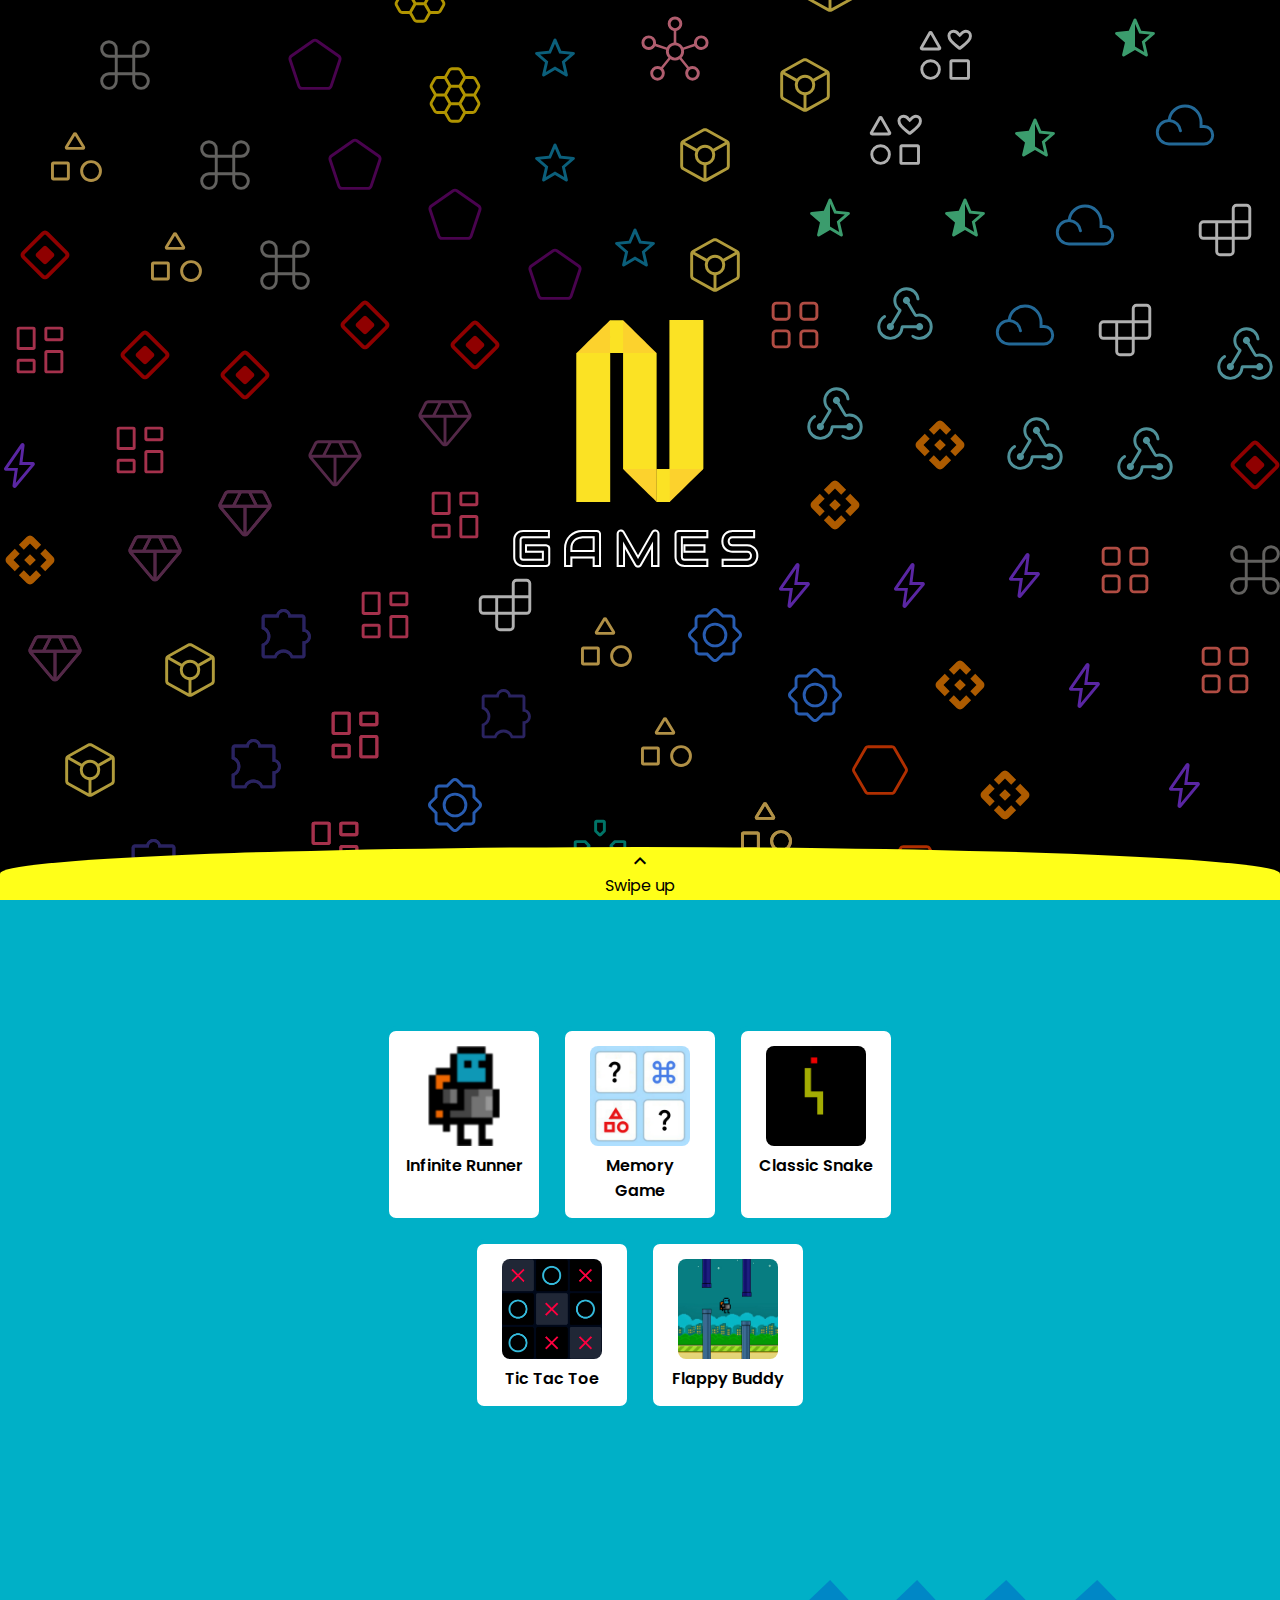
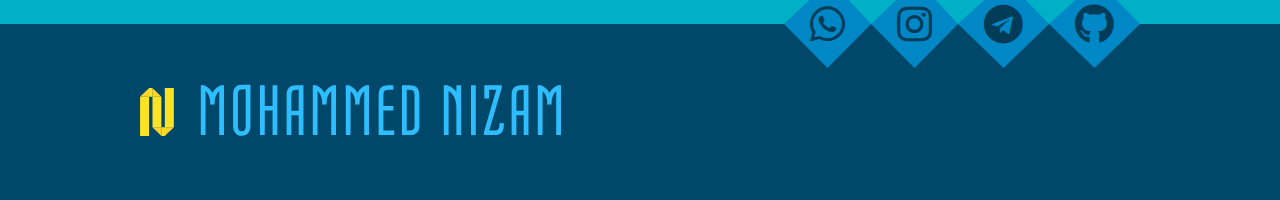
<file: index.html>
<!DOCTYPE html>
<html lang="en">
<head>
    <meta charset="UTF-8">
    <meta name="viewport" content="width=device-width, initial-scale=1.0">
    <meta name="description" content="">
    <meta name="keywords" content="">

    <link rel="icon" type="image/x-icon" href="nizam.svg">
    <link rel="stylesheet" href="https://cdnjs.cloudflare.com/ajax/libs/font-awesome/6.5.1/css/all.min.css">
    <link rel="stylesheet" href="styles.css">
    <title>Games</title>
</head>
<body>
    <!-- <header>
        <h1>GAMES</h1>
    </header> -->

    <div class="home"> 
        <div class="logobg"></div>
        <div class="logo">
            <img class="mlogo" src="my-n-logo.svg" alt="">
            <p>GAMES</p>
        </div>

        <div class="orbit">
            <img src="bgimg/img1.svg" alt="" class="bgimg img1">
            <img src="bgimg/img2.svg" alt="" class="bgimg img2">
            <img src="bgimg/img3.svg" alt="" class="bgimg img3">
            <img src="bgimg/img5.svg" alt="" class="bgimg img5">
            <img src="bgimg/img6.svg" alt="" class="bgimg img6">
            <img src="bgimg/img7.svg" alt="" class="bgimg img7">
            <img src="bgimg/img8.svg" alt="" class="bgimg img8">
            <img src="bgimg/img9.svg" alt="" class="bgimg img9">
            <img src="bgimg/img10.svg" alt="" class="bgimg img10">
            <img src="bgimg/img11.svg" alt="" class="bgimg img11">
            <img src="bgimg/img12.svg" alt="" class="bgimg img12">
            <img src="bgimg/img13.svg" alt="" class="bgimg img13">
            <img src="bgimg/img14.svg" alt="" class="bgimg img14">
        </div>
        <div class="orbit2">
            <img src="bgimg/img1.svg" alt="" class="bgimg img1">
            <img src="bgimg/img2.svg" alt="" class="bgimg img2">
            <img src="bgimg/img3.svg" alt="" class="bgimg img3">
            <img src="bgimg/img4.svg" alt="" class="bgimg img4">
            <img src="bgimg/img5.svg" alt="" class="bgimg img5">
            <img src="bgimg/img7.svg" alt="" class="bgimg img7">
            <img src="bgimg/img8.svg" alt="" class="bgimg img8">
            <img src="bgimg/img9.svg" alt="" class="bgimg img9">
            <img src="bgimg/img10.svg" alt="" class="bgimg img10">
            <img src="bgimg/img11.svg" alt="" class="bgimg img11">
            <img src="bgimg/img13.svg" alt="" class="bgimg img13">
            <img src="bgimg/img14.svg" alt="" class="bgimg img14">
            <img src="bgimg/img15.svg" alt="" class="bgimg img15">
        </div>
        <div class="orbit3">
            <img src="bgimg/img1.svg" alt="" class="bgimg img1">
            <img src="bgimg/img2.svg" alt="" class="bgimg img2">
            <img src="bgimg/img3.svg" alt="" class="bgimg img3">
            <img src="bgimg/img4.svg" alt="" class="bgimg img4">
            <img src="bgimg/img5.svg" alt="" class="bgimg img5">
            <img src="bgimg/img7.svg" alt="" class="bgimg img7">
            <img src="bgimg/img8.svg" alt="" class="bgimg img8">
            <img src="bgimg/img9.svg" alt="" class="bgimg img9">
            <img src="bgimg/img10.svg" alt="" class="bgimg img10">
            <img src="bgimg/img11.svg" alt="" class="bgimg img11">
            <img src="bgimg/img13.svg" alt="" class="bgimg img13">
            <img src="bgimg/img14.svg" alt="" class="bgimg img14">
            <img src="bgimg/img15.svg" alt="" class="bgimg img15">
            <img src="bgimg/img11.svg" alt="" class="bgimg img11">
            <img src="bgimg/img13.svg" alt="" class="bgimg img13">
            <img src="bgimg/img14.svg" alt="" class="bgimg img14">
            <img src="bgimg/img15.svg" alt="" class="bgimg img15">
            <img src="bgimg/img16.svg" alt="" class="bgimg img16">
            <img src="bgimg/img17.svg" alt="" class="bgimg img17">
            <img src="bgimg/img18.svg" alt="" class="bgimg img18">
            <img src="bgimg/img19.svg" alt="" class="bgimg img19">
            <img src="bgimg/img20.svg" alt="" class="bgimg img20">
            <img src="bgimg/img21.svg" alt="" class="bgimg img21">
            <img src="bgimg/img22.svg" alt="" class="bgimg img22">
        </div>

        <div class="orbit4">
            <img src="bgimg/img1.svg" alt="" class="bgimg img1">
            <img src="bgimg/img2.svg" alt="" class="bgimg img2">
            <img src="bgimg/img3.svg" alt="" class="bgimg img3">
            <img src="bgimg/img4.svg" alt="" class="bgimg img4">
            <img src="bgimg/img5.svg" alt="" class="bgimg img5">
            <img src="bgimg/img7.svg" alt="" class="bgimg img7">
            <img src="bgimg/img8.svg" alt="" class="bgimg img8">
            <img src="bgimg/img9.svg" alt="" class="bgimg img9">
            <img src="bgimg/img10.svg" alt="" class="bgimg img10">
            <img src="bgimg/img11.svg" alt="" class="bgimg img11">
            <img src="bgimg/img13.svg" alt="" class="bgimg img13">
            <img src="bgimg/img14.svg" alt="" class="bgimg img14">
            <img src="bgimg/img15.svg" alt="" class="bgimg img15">
            <img src="bgimg/img11.svg" alt="" class="bgimg img11">
            <img src="bgimg/img13.svg" alt="" class="bgimg img13">
            <img src="bgimg/img14.svg" alt="" class="bgimg img14">
            <img src="bgimg/img15.svg" alt="" class="bgimg img15">
            <img src="bgimg/img16.svg" alt="" class="bgimg img16">
            <img src="bgimg/img17.svg" alt="" class="bgimg img17">
            <img src="bgimg/img18.svg" alt="" class="bgimg img18">
            <img src="bgimg/img19.svg" alt="" class="bgimg img19">
            <img src="bgimg/img20.svg" alt="" class="bgimg img20">
            <img src="bgimg/img21.svg" alt="" class="bgimg img21">
            <img src="bgimg/img22.svg" alt="" class="bgimg img22">

            <img src="bgimg/img11.svg" alt="" class="bgimg img23">
            <img src="bgimg/img13.svg" alt="" class="bgimg img24">
            <img src="bgimg/img5.svg" alt="" class="bgimg img25">
            <img src="bgimg/img19.svg" alt="" class="bgimg img26">
            <img src="bgimg/img6.svg" alt="" class="bgimg img6">
            <img src="bgimg/img12.svg" alt="" class="bgimg img12">
        </div>

        <div class="orbit5">
            <img src="bgimg/img1.svg" alt="" class="bgimg img1">
            <img src="bgimg/img2.svg" alt="" class="bgimg img2">
            <img src="bgimg/img3.svg" alt="" class="bgimg img3">
            <img src="bgimg/img4.svg" alt="" class="bgimg img4">
            <img src="bgimg/img5.svg" alt="" class="bgimg img5">
            <img src="bgimg/img7.svg" alt="" class="bgimg img7">
            <img src="bgimg/img8.svg" alt="" class="bgimg img8">
            <img src="bgimg/img9.svg" alt="" class="bgimg img9">
            <img src="bgimg/img10.svg" alt="" class="bgimg img10">
            <img src="bgimg/img11.svg" alt="" class="bgimg img11">
            <img src="bgimg/img13.svg" alt="" class="bgimg img13">
            <img src="bgimg/img14.svg" alt="" class="bgimg img14">
            <img src="bgimg/img15.svg" alt="" class="bgimg img15">
            <img src="bgimg/img11.svg" alt="" class="bgimg img11">
            <img src="bgimg/img13.svg" alt="" class="bgimg img13">
            <img src="bgimg/img14.svg" alt="" class="bgimg img14">
            <img src="bgimg/img15.svg" alt="" class="bgimg img15">
            <img src="bgimg/img16.svg" alt="" class="bgimg img16">
            <img src="bgimg/img17.svg" alt="" class="bgimg img17">
            <img src="bgimg/img18.svg" alt="" class="bgimg img18">
            <img src="bgimg/img19.svg" alt="" class="bgimg img19">
            <img src="bgimg/img20.svg" alt="" class="bgimg img20">
            <img src="bgimg/img21.svg" alt="" class="bgimg img21">
            <img src="bgimg/img22.svg" alt="" class="bgimg img22">

            <img src="bgimg/img11.svg" alt="" class="bgimg img23">
            <img src="bgimg/img13.svg" alt="" class="bgimg img24">
            <img src="bgimg/img5.svg" alt="" class="bgimg img25">
            <img src="bgimg/img19.svg" alt="" class="bgimg img26">
            <img src="bgimg/img6.svg" alt="" class="bgimg img6">
            <img src="bgimg/img12.svg" alt="" class="bgimg img12">

            <img src="bgimg/img22.svg" alt="" class="bgimg img27">
            <img src="bgimg/img14.svg" alt="" class="bgimg img28">
            <img src="bgimg/img8.svg" alt="" class="bgimg img29">
            <img src="bgimg/img4.svg" alt="" class="bgimg img30">
            <img src="bgimg/img20.svg" alt="" class="bgimg img31">
            <img src="bgimg/img17.svg" alt="" class="bgimg img32">
            <img src="bgimg/img9.svg" alt="" class="bgimg img33">
            <img src="bgimg/img1.svg" alt="" class="bgimg img34">
        </div>

        <div class="curve-div">
            <i class="material-symbols-outlined">expand_less</i>
            Swipe up
        </div>

    </div>
      
    <div class="container">
        <div class="gBtn">
            <div class="game"> <a href="infinitrunner\index.html"> <img class="one" src="infinitrunner\imgs\inlogo.png" alt=""> <br> Infinite Runner</a></div>
            <div class="game"><a href="memorygame/index.html"> <img src="memorygame/images/mglogo.png" alt=""> <br> Memory Game</a></div>
            <div class="game"><a href="snake/index.html"> <img src="snake/cslogo.png" alt=""> <br> Classic Snake</a></div>
            <div class="game"><a href="tictactoe/index.html"> <img src="tictactoe/tttlogo.png" alt=""> <br> Tic Tac Toe</a></div>
            <div class="game"><a href="FlappyBird/index.html"> <img src="flappyBird/fblogo.png" alt=""> <br> Flappy Buddy</a></div>
        </div>

        <div class="footer">
            <div class="footerCont">
                <div class="contBrd"><a href="http://wa.me/+917907932464" class="fab fa-whatsapp"></a></div>
                <div class="contBrd"><a href="https://www.instagram.com/nizam__._/" class="fab fa-instagram"></a></div>
                <div class="contBrd"><a href="http://t.me/+917907932464" class="fab fa-telegram"></a></div>
                <div class="contBrd"><a href="https://github.com/Nizam-324" class="fab fa-github"></a></div>
            </div>
            <p><img class="ftrlogo" src="my-n-logo.svg" alt="">MOHAMMED NIZAM</p>
        </div>
        
    </div>

</body>
</html>
</file>
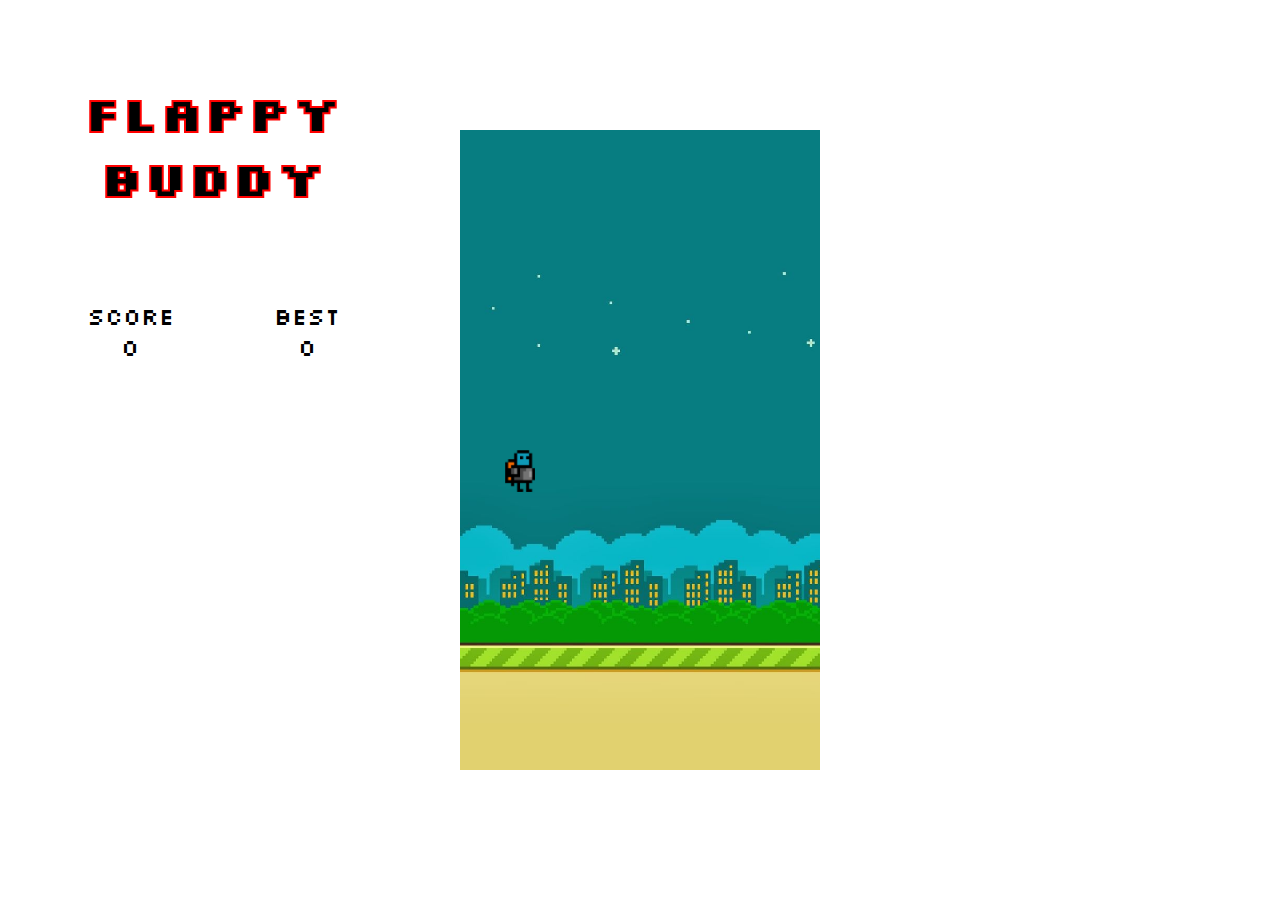
<file: flappyBird/index.html>
<!DOCTYPE html>
<html lang="en">
<head>
    <meta charset="UTF-8">
    <meta name="viewport" content="width=device-width, initial-scale=1.0">
    <title>Flappy Buddy</title>

    <link rel="stylesheet" href="styles.css">
</head>
<body>
    <div class="main">
        <h1>Flappy Buddy</h1>
        <div class="scores">
            <div class="score" id="score">Score <br> 0</div>
        <div class="score" id="high-score">Best <br> </div>
        </div>
    </div>
    
    <canvas id="board"></canvas>

    <div class="game-over" id="game-over">GAME <br> OVER <br> <span class="gom">Touch any where</span> </div>

    <script src="script.js"></script>
</body>
</html>
</file>
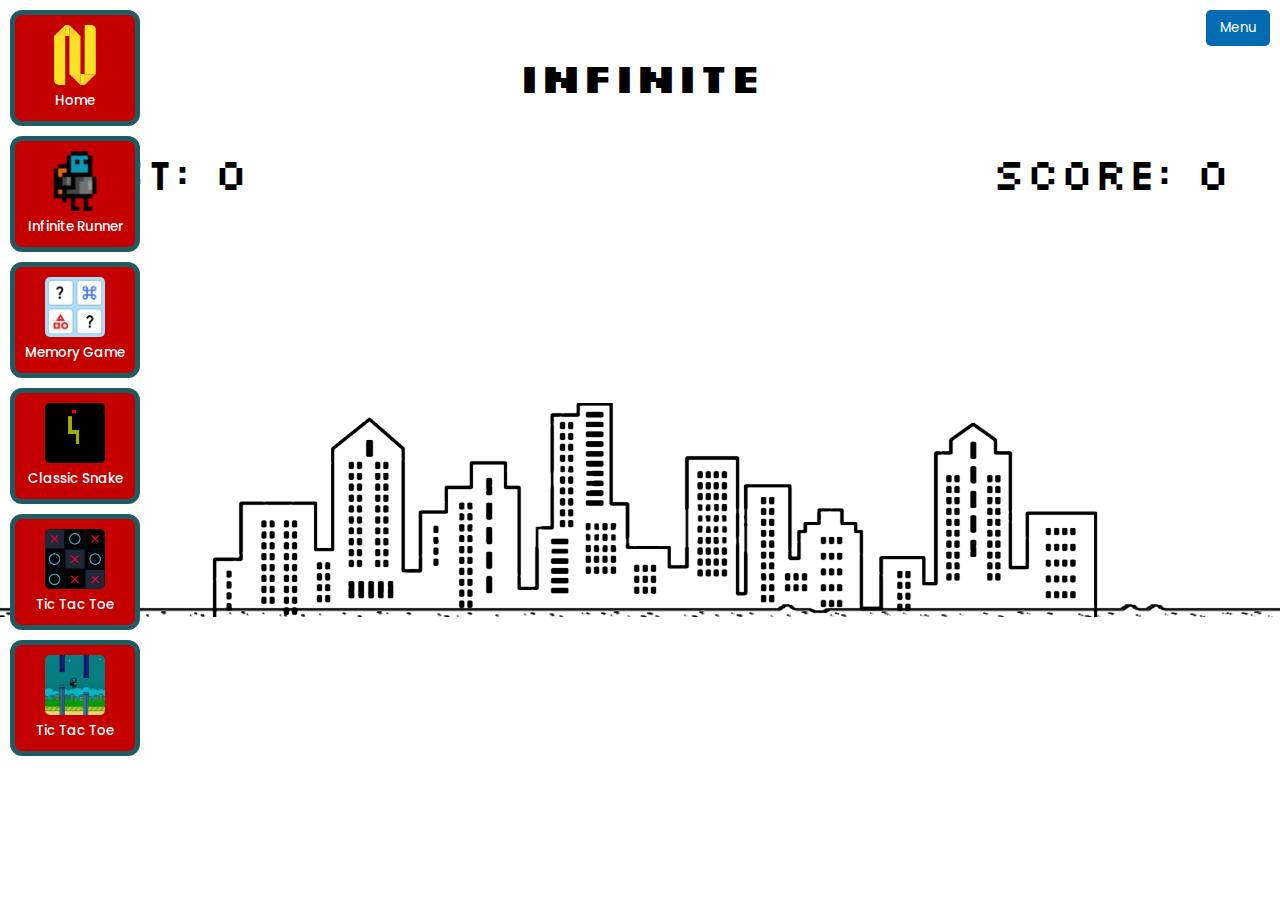
<file: infinitrunner/index.html>
<!DOCTYPE html>
<html lang="en">
<head>
    <meta charset="UTF-8">
    <meta http-equiv="X-UA-Compatible" content="IE=edge">
    <meta name="viewport" content="width=device-width, initial-scale=1.0">
    <link rel="stylesheet" href="styles.css">
    <script type="module" src="script.js"></script>
    <title>Infinite Runner</title>
</head>
<body>
    <div id="navbarContainer"></div>
    <script>
        // Fetch and insert navbar
        fetch('../navbar.html')
            .then(response => response.text())
            .then(html => {
                // Insert navbar content into the container
                document.getElementById('navbarContainer').innerHTML = html;
            });
    </script>
   <script>
    function toggleNavBtn() {
        var nvgBtn = document.getElementById("nvgBtn");
        if (nvgBtn.style.display === "flex") {
            nvgBtn.style.animation = "slideUp 0.5s ease forwards";
            setTimeout(() => {
                nvgBtn.style.display = "none";
            }, 500); // Adjust timing based on animation duration
        } else {
            nvgBtn.style.display = "flex";
            nvgBtn.style.animation = "slideDown 0.5s ease forwards";
        }
    }
</script>
    <h1>INFINITE</h1>

    <div class="start-screen" data-start-screen>
        <strong> GAME OVER </strong> <br> 
        <span class="desk"> Press any key to start </span> <br> 
        <span class="mob"> Click any where to start</span> 
    </div>

    <div class="score">
        <!-- <div class="tag">Score</div> -->
        <div class="hscore" data-highScore>BEST: 0</div>
        <div class="cscore" data-score>SCORE: 0</div>
    </div>
    
    <div class="canvas">
        <div class="world" data-world>
            <img src="imgs/ground.png" class="ground" data-ground>
            <img src="imgs/ground.png" class="ground" data-ground>
            <img src="imgs/char-stationary.png" class="char" data-char>
            <!-- <img src="imgs/rock.png" class="rock" data-rock> -->
        </div>
    </div>
</body>
</html>
</file>
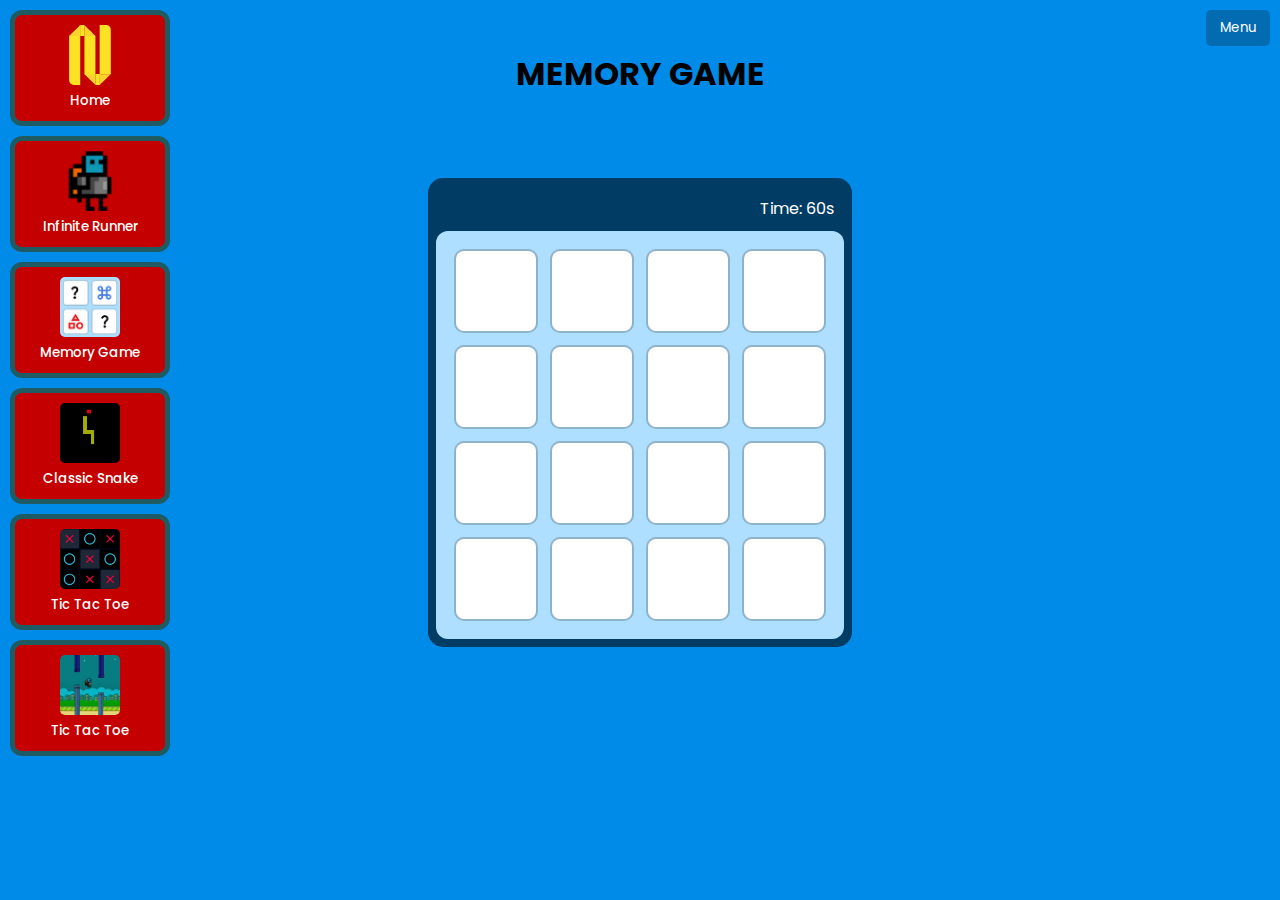
<file: memorygame/index.html>
<!DOCTYPE html>
<html lang="en">
<head>
    <meta charset="UTF-8">
    <meta name="viewport" content="width=device-width, initial-scale=1.0">
    <link rel="stylesheet" href="styles.css">

    <script src="script.js" defer></script>
    <title>Memory Game</title>
</head>
<body>

    <div id="navbarContainer"></div>
    <script>
        // Fetch and insert navbar
        fetch('../navbar.html')
            .then(response => response.text())
            .then(html => {
                // Insert navbar content into the container
                document.getElementById('navbarContainer').innerHTML = html;
            });
    </script>
    <script>
		function toggleNavBtn() {
            var nvgBtn = document.getElementById("nvgBtn");
            if (nvgBtn.style.display === "flex") {
                nvgBtn.style.animation = "slideUp 0.5s ease forwards";
                setTimeout(() => {
                    nvgBtn.style.display = "none";
                }, 500); // Adjust timing based on animation duration
            } else {
                nvgBtn.style.display = "flex";
                nvgBtn.style.animation = "slideDown 0.5s ease forwards";
            }
        }
	</script>

    <h1>MEMORY GAME</h1>
    
    <div class="game">
        <div class="message">Game Over! Refresh to play again <br>
            <button onclick="restartGame()"><i class="material-symbols-outlined">refresh</i></button>
        </div>
        <div class="timer">Time: 60s</div>
        <div class="tiles"></div>
    </div>
    
</body>
</html>
</file>
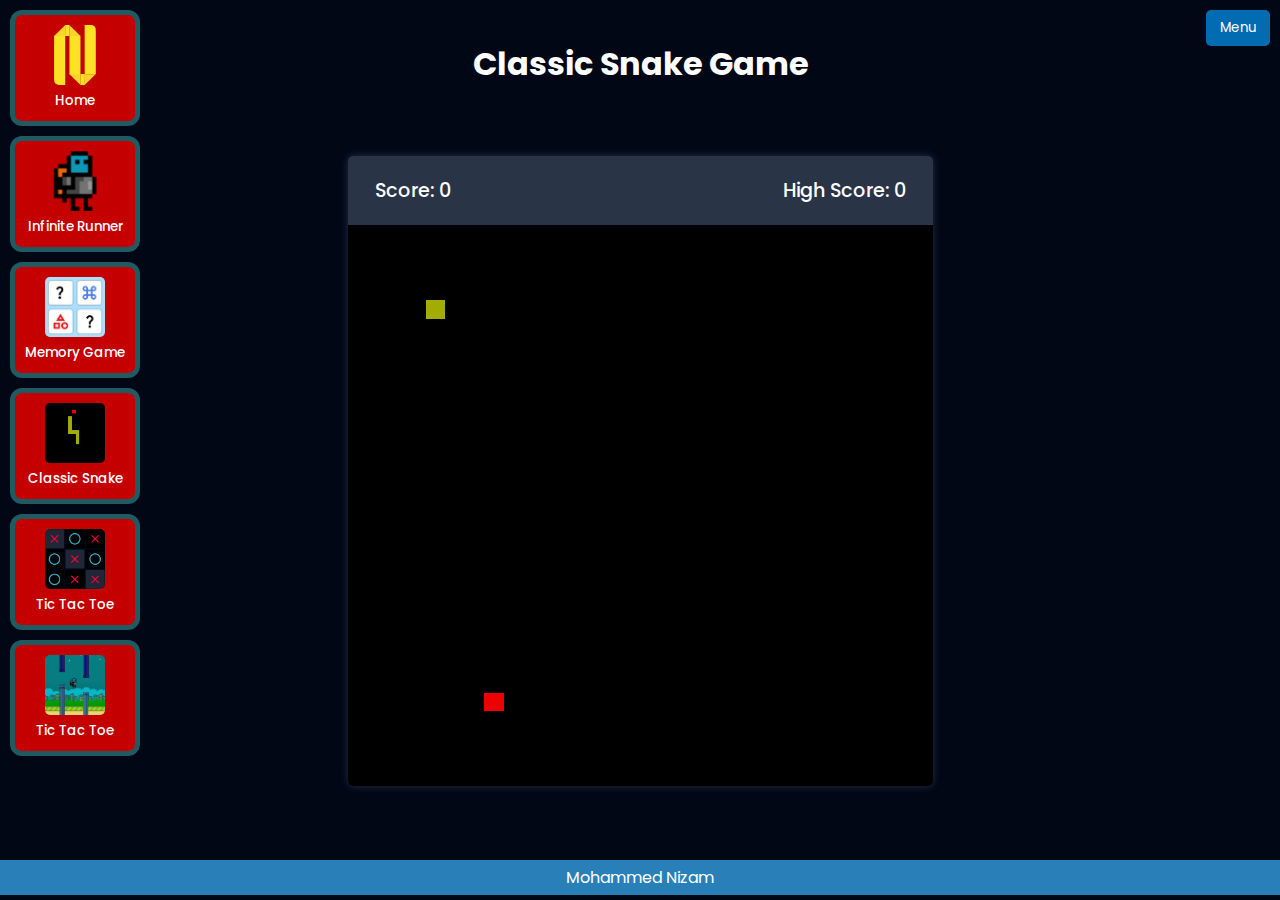
<file: snake/index.html>
<!DOCTYPE html>
<html lang="en">
<head>
    <meta charset="UTF-8">
    <meta name="viewport" content="width=device-width, initial-scale=1.0">
    <link rel="stylesheet" href="styles.css">
    <link rel="stylesheet" href="https://fonts.googleapis.com/css2?family=Material+Symbols+Outlined:opsz,wght,FILL,GRAD@24,400,0,0" />
    <script src="script.js" defer></script>
    <title>Snake Game</title>
</head>
<body>

    <div id="navbarContainer"></div>
    <script>
        // Fetch and insert navbar
        fetch('../navbar.html')
            .then(response => response.text())
            .then(html => {
                // Insert navbar content into the container
                document.getElementById('navbarContainer').innerHTML = html;
            });
    </script>
    <script>
		function toggleNavBtn() {
            var nvgBtn = document.getElementById("nvgBtn");
            if (nvgBtn.style.display === "flex") {
                nvgBtn.style.animation = "slideUp 0.5s ease forwards";
                setTimeout(() => {
                    nvgBtn.style.display = "none";
                }, 500); // Adjust timing based on animation duration
            } else {
                nvgBtn.style.display = "flex";
                nvgBtn.style.animation = "slideDown 0.5s ease forwards";
            }
        }
	</script>

    <div class="game">
        <h1>Classic Snake Game</h1>

        <div class="wrapper">
            <div class="game-details">
                <span class="score">Score: 0</span>
                <span class="high-score">High Score :0</span>
            </div>
            <div class="play-board"></div>
        </div>
        <div class="controls">
            <i data-key="ArrowLeft" class="material-symbols-outlined left button">arrow_back</i>
            <i data-key="ArrowUp" class="material-symbols-outlined up button">arrow_upward</i>
            <i data-key="ArrowRight" class="material-symbols-outlined right button">arrow_forward</i>
            <i data-key="ArrowDown" class="material-symbols-outlined down button">arrow_downward</i>
        </div>
    </div>
    <footer>
        <p>Mohammed Nizam</p>
    </footer>
</body>
</html>
</file>
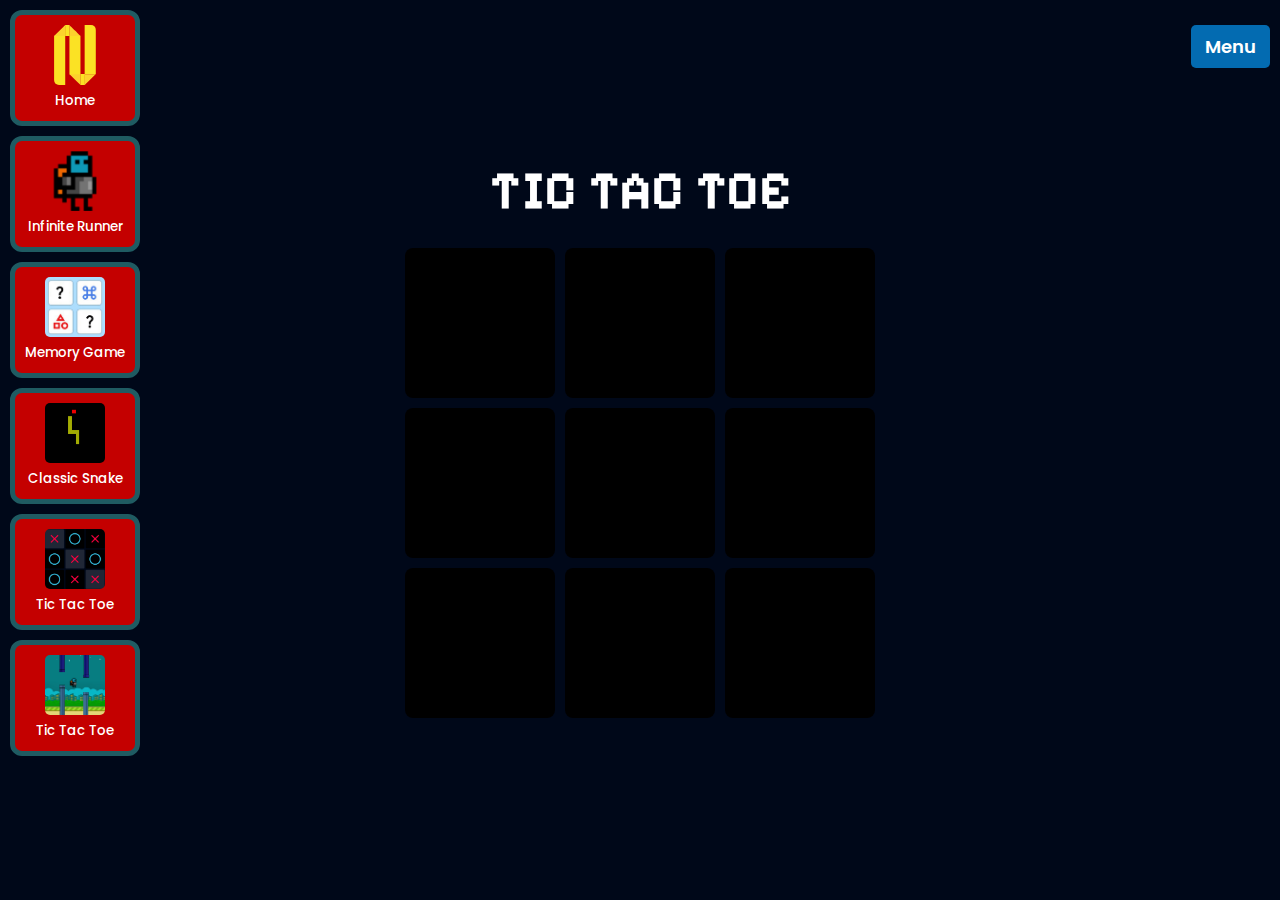
<file: tictactoe/index.html>
<!DOCTYPE html>
<html lang="en">
<head>
    <meta charset="UTF-8">
    <meta name="viewport" content="width=device-width, initial-scale=1.0">
    <link rel="stylesheet" href="https://fonts.googleapis.com/css2?family=Material+Symbols+Outlined:opsz,wght,FILL,GRAD@24,400,0,0" />
    <link rel="stylesheet" href="styles.css">
    <title>Tic Tac Toe</title>
</head>
<body>

    <div id="navbarContainer"></div>
    <script>
        // Fetch and insert navbar
        fetch('../navbar.html')
            .then(response => response.text())
            .then(html => {
                // Insert navbar content into the container
                document.getElementById('navbarContainer').innerHTML = html;
            });
    </script>
    <script>
		function toggleNavBtn() {
            var nvgBtn = document.getElementById("nvgBtn");
            if (nvgBtn.style.display === "flex") {
                nvgBtn.style.animation = "slideUp 0.5s ease forwards";
                setTimeout(() => {
                    nvgBtn.style.display = "none";
                }, 500); // Adjust timing based on animation duration
            } else {
                nvgBtn.style.display = "flex";
                nvgBtn.style.animation = "slideDown 0.5s ease forwards";
            }
        }
	</script>

    <div class="container">

        <h1>TIC TAC TOE</h1>
        
        <div id="gameBoard">
            <div class="box" id="0"></div>
            <div class="box" id="1"></div>
            <div class="box" id="2"></div>
            <div class="box" id="3"></div>
            <div class="box" id="4"></div>
            <div class="box" id="5"></div>
            <div class="box" id="6"></div>
            <div class="box" id="7"></div>
            <div class="box" id="8"></div>
        </div>

        <div id="message">
            <h2 id="playerText"></h2>
            <button id="restartBtn">Restart</button>
        </div>
        
    </div>
    <script src="script.js"></script>
</body>
</html>
</file>
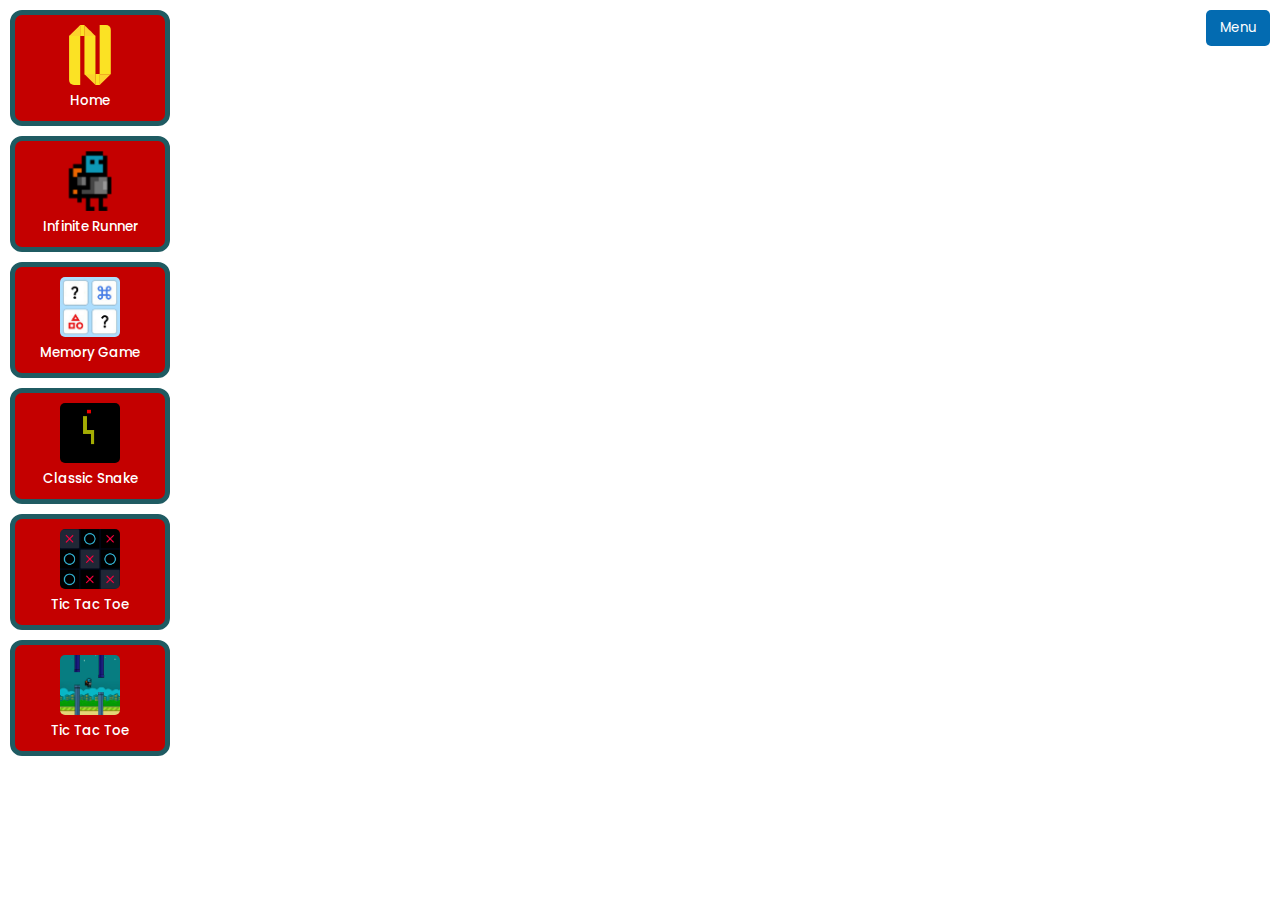
<file: navbar.html>
<!DOCTYPE html>
<html lang="en">
<head>
    <meta charset="UTF-8">
    <meta name="viewport" content="width=device-width, initial-scale=1.0">
	<link rel="stylesheet" href="https://fonts.googleapis.com/css2?family=Poppins&display=swap">
    <title></title>
    <style>
		*{
			margin: 0;
			padding: 0;
		}

		.navbtn{
			font-family: 'Poppins';
			position: absolute;
			top: 10px;
			right: 10px;
			background-color: #036bb1;
			padding: 8px 14px;
			color: white;
			z-index: 10;
			border: none;
			border-radius: 5px;
		}

		.nvgBtn{
			font-family: 'Poppins';
			position: absolute;
			/* display: none; */
    		/* background-color: #00598c; */
    		width: min-content;
    		height: 100vh;
    		padding: 0 10px;
    		flex-direction: column;
    		justify-content: center;
			z-index: 4;
        }

        @keyframes slideDown {
            0% {
                transform: translateY(-100%);
            }
            100% {
                transform: translateY(0%);
            }
        }
		@keyframes slideUp {
            0% {
                transform: translateY(0%);
            }
            100% {
                transform: translateY(-100%);
            }
        }


    	.nvgame{
			font-family: 'Poppins';
        	width: 130px;
        	/* height: 120px; */
        	background-color: #c40000;
        	padding: 10px;
        	text-align: center;
        	border-radius: 12px;
        	transition: transform .3s;
        	border: 5px solid #1f5b62;
			margin: 10px 0;
			font-size: smaller;
    	}
    	.nvgame:hover{
        	/* transform: scale(1.1); */

        	background-color: #00b0c7;
        	border: 5px solid #ffffff;
    	}
    	.nvgame img{
       		width: 60px;
        	border-radius: 5px;
    	}

		.nvgame img.one{
			width: unset;
			height: 60px;
		}

    	.nvgame a{
			font-family: 'Poppins';
        	text-decoration: none;
        	font-weight: 500;
        	color: #ffffff;
    	}

    </style>
</head>

    <!-- navbar.html -->
	<button class="navbtn" onclick="toggleNavBtn()">Menu</button>
	<nav>
    	<div class="nvgBtn" id="nvgBtn">
			<div class="nvgame"> <a href="../N-games/index.html"> <img class="one" src="../my-n-logo.svg" alt=""> <br> Home</a></div>
        	<div class="nvgame"> <a href="../N-games/infinitrunner/index.html"> <img class="one" src="../infinitrunner/imgs/inlogo.png" alt=""> <br> Infinite Runner</a></div>
        	<div class="nvgame"><a href="../N-games/memorygame/index.html"> <img src="../memorygame/images/mglogo.png" alt=""> <br> Memory Game</a></div>
        	<div class="nvgame"><a href="../N-games/snake/index.html"> <img src="../snake/cslogo.png" alt=""> <br> Classic Snake</a></div>
        	<div class="nvgame"><a href="../N-games/tictactoe/index.html"> <img src="../tictactoe/tttlogo.png" alt=""> <br> Tic Tac Toe</a></div>
			<div class="nvgame"><a href="../N-games/flappyBird/index.html"> <img src="../flappyBird/fblogo.png" alt=""> <br> Tic Tac Toe</a></div>

		</div>
  	</nav>

	<script>
		function toggleNavBtn() {
            var nvgBtn = document.getElementById("nvgBtn");
            if (nvgBtn.style.display === "flex") {
                nvgBtn.style.animation = "slideUp 0.5s ease forwards";
                setTimeout(() => {
                    nvgBtn.style.display = "none";
                }, 500); // Adjust timing based on animation duration
            } else {
                nvgBtn.style.display = "flex";
                nvgBtn.style.animation = "slideDown 0.5s ease forwards";
            }
        }
	</script>


</html>
</file>
<file: styles.css>
@import url('https://fonts.googleapis.com/css2?family=Poppins&display=swap');
@import url('https://fonts.googleapis.com/css2?family=Audiowide&display=swap');
@import url('https://fonts.googleapis.com/css2?family=Tulpen+One&display=swap');
@import url('https://fonts.googleapis.com/css2?family=Material+Symbols+Outlined:opsz,wght,FILL,GRAD@24,400,0,0');
@import url('https://use.fontawesome.com/releases/v5.0.7/css/all.css');

*{
    margin: 0;
    padding: 0;
}

body{
    background-color: #00b0c7;
    font-family: 'Poppins';
}
body::-webkit-scrollbar{display: none;}

header{
    /* background-color: #002c93; */
    color: #fff;
    padding: 10px;
    text-align: center;
}

.home{
    background-color: #000000;
    height: 100vh;
    display: grid;
    place-items: center;
    color: #fff;
    position: relative;
    overflow: hidden;
}

.home .logo{
    z-index: 2;
    display: grid;
    place-items: center;
}
.home .mlogo{
    width: 10%;
}
.home .logo p{
    font-size: 50px;
    letter-spacing: 10px;
    font-family: 'Audiowide';
    font-weight: 700;
    -webkit-text-stroke-width: 0.4px; 
    -webkit-text-stroke-color: rgb(255, 255, 255); 
    -webkit-text-fill-color: transparent;
    margin-top: 15px;
}

.logobg{
    position: absolute;
    height: 100vh;
    width: -webkit-fill-available;
    background-color: #0000004f;
    z-index: 1;
}

/* ORBIT 1 */
.home .orbit .bgimg{
    position: absolute;
    width: 70px;
    animation: rotateR 10s infinite linear;
}
.home .orbit .img1{
    top: 60px;
}
.home .orbit .img2{
    top: -10px;
    left: 80px;
}
.home .orbit .img3{
    top: -40px;
    left: 160px;
}
.home .orbit .img5{
    top: -20px;
    right: 90px;
}
.home .orbit .img6{
    top: 40px;
    right: 10px;
}
.home .orbit .img7{
    top: 130px;
    right: -30px;
}
.home .orbit .img8{
    top: 220px;
    right: -30px;
}
.home .orbit .img9{
    bottom: 30px;
    right: 10px;
}
.home .orbit .img10{
    bottom: -20px;
    right: 90px;
}
.home .orbit .img11{
    bottom: -25px;
    right: 200px;
}
.home .orbit .img12{
    bottom: 10px;
    left: 30px;
}
.home .orbit .img13{
    bottom: 100px;
    left: -20px;
}
.home .orbit .img14{
    bottom: 190px;
    left: -30px;
}

.home .orbit{
    width: 400px;
    height: 400px;
    /* border: 2px solid black; */
    position: absolute;
    border-radius: 50%;
    animation: rotateL 20s infinite linear;
    background-color: transparent;
}


/* Orbit 2*/
.home .orbit2 .bgimg{
    position: absolute;
    width: 70px;
    animation: rotateL 10s infinite linear;
}
.home .orbit2 .img1{
    top: 140px;
    left: -10px;
}
.home .orbit2 .img2{
    top: 30px;
    left: 80px;
}
.home .orbit2 .img3{
    top: -25px;
    left: 180px;
}
.home .orbit2 .img5{
    top: -30px;
    right: 200px;
}
.home .orbit2 .img4{
    top: 30px;
    right: 75px;
}
.home .orbit2 .img7{
    top: 130px;
    right: 0px;
}
.home .orbit2 .img8{
    top: 260px;
    right: -35px;
}
.home .orbit2 .img9{
    bottom: 130px;
    right: -5px;
}
.home .orbit2 .img10{
    bottom: 20px;
    right: 90px;
}
.home .orbit2 .img11{
    bottom: -25px;
    right: 240px;
}
.home .orbit2 .img15{
    bottom: 0px;
    left: 130px;
}
.home .orbit2 .img13{
    bottom: 100px;
    left: 10px;
}
.home .orbit2 .img14{
    bottom: 250px;
    left: -40px;
}
.home .orbit2{
    width: 600px;
    height: 600px;
    /* border: 2px solid black; */
    position: absolute;
    border-radius: 50%;
    animation: rotateR 20s infinite linear;
    background-color: transparent;
}


/* Orbit 3*/
.home .orbit3 .bgimg{
    position: absolute;
    width: 70px;
    animation: rotateR 10s infinite linear;
}
.home .orbit3 .img1{
    top: 290px;
    left: -30px;
}
.home .orbit3 .img2{
    top: 80px;
    left: 80px;
}
.home .orbit3 .img3{
    top: -30px;
    left: 280px;
}
.home .orbit3 .img5{
    top: 0px;
    right: 200px;
}
.home .orbit3 .img4{
    top: 130px;
    right: 40px;
}
.home .orbit3 .img7{
    top: 360px;
    right: -30px;
}
.home .orbit3 .img8{
    bottom: 130px;
    right: 45px;
}
.home .orbit3 .img9{
    bottom: 240px;
    right: -20px;
}
.home .orbit3 .img10{
    bottom: 10px;
    left: 180px;
}
.home .orbit3 .img11{
    bottom: -10px;
    right: 240px;
}
.home .orbit3 .img15{
    bottom: 180px;
    left: 10px;
}
.home .orbit3 .img13{
    bottom: 80px;
    left: 80px;
}
.home .orbit3 .img14{
    bottom: 300px;
    left: -30px;
}

.home .orbit3 .img16{
    top: 240px;
    right: -20px;
}
.home .orbit3 .img17{
    bottom: -31px;
    left: 325px;
}
.home .orbit3 .img18{
    bottom: 45px;
    right: 125px;
}
.home .orbit3 .img19{
    top: 10px;
    left: 180px 
}
.home .orbit3 .img20{
    top: -35px;
    right: 330px;
}
.home .orbit3 .img21{
    top: 55px;
    right: 110px;
}
.home .orbit3 .img22{
    top: 180px;
    left: 10px;
}
.home .orbit3{
    width: 800px;
    height: 800px;
    /* border: 2px solid black; */
    position: absolute;
    border-radius: 50%;
    animation: rotateL 20s infinite linear;
    background-color: transparent;
}


/* Orbit 4 */
.home .orbit4 .bgimg{
    position: absolute;
    width: 70px;
    animation: rotateL 10s infinite linear;
}
.home .orbit4 .img1{
    top: 370px;
    left: -30px;
}
.home .orbit4 .img2{
    top: 80px;
    left: 140px;
}
.home .orbit4 .img3{
    top: -30px;
    left: 370px;
}
.home .orbit4 .img5{
    top: 0px;
    right: 275px;
}
.home .orbit4 .img4{
    top: 150px;
    right: 70px;
}
.home .orbit4 .img7{
    top: 470px;
    right: -40px;
}
.home .orbit4 .img8{
    bottom: 120px;
    right: 100px;
}
.home .orbit4 .img9{
    bottom: 230px;
    right: 20px;
}
.home .orbit4 .img10{
    bottom: 10px;
    left: 250px;
}
.home .orbit4 .img11{
    bottom: -30px;
    right: 420px;
}
.home .orbit4 .img15{
    bottom: 150px;
    left: 80px;
}
.home .orbit4 .img13{
    bottom: 70px;
    left: 160px;
}
.home .orbit4 .img14{
    bottom: 355px;
    left: -20px;
}

.home .orbit4 .img16{
    top: 240px;
    right: 20px;
}
.home .orbit4 .img17{
    bottom: -25px;
    left: 370px;
}
.home .orbit4 .img18{
    bottom: 45px;
    right: 190px;
}
.home .orbit4 .img19{
    top: 10px;
    left: 245px 
}
.home .orbit4 .img20{
    top: -30px;
    right: 400px;
}
.home .orbit4 .img21{
    top: 70px;
    right: 160px;
}
.home .orbit4 .img22{
    top: 180px;
    left: 50px;
}
.home .orbit4 .img23{
    top: 270px;
    left: 0px;
}
.home .orbit4 .img24{
    top: 465px;
    left: -35px;
}
.home .orbit4 .img25{
    bottom: 245px;
    left: 15px;
}
.home .orbit4 .img26{
    bottom: -10px;
    right: 300px;
}
.home .orbit4 .img6{
    bottom: 345px;
    right: -20px;
}
.home .orbit4 .img12{
    top: 345px;
    right: -20px;
}

.home .orbit4{
    width: 1000px;
    height: 1000px;
    /* border: 2px solid black; */
    position: absolute;
    border-radius: 50%;
    animation: rotateR 20s infinite linear;
    background-color: transparent;
}

/* Orbit 5 */
.home .orbit5 .bgimg{
    position: absolute;
    width: 70px;
    animation: rotateR 10s infinite linear;
}
.home .orbit5 .img1{
    top: 370px;
    left: -30px;
}
.home .orbit5 .img2{
    top: 80px;
    left: 140px;
}
.home .orbit5 .img3{
    top: -30px;
    left: 370px;
}
.home .orbit5 .img5{
    top: 0px;
    right: 275px;
}
.home .orbit5 .img4{
    top: 150px;
    right: 70px;
}
.home .orbit5 .img7{
    top: 470px;
    right: -40px;
}
.home .orbit5 .img8{
    bottom: 120px;
    right: 100px;
}
.home .orbit5 .img9{
    bottom: 230px;
    right: 20px;
}
.home .orbit5 .img10{
    bottom: 10px;
    left: 250px;
}
.home .orbit5 .img11{
    bottom: -30px;
    right: 420px;
}
.home .orbit5 .img15{
    bottom: 150px;
    left: 80px;
}
.home .orbit5 .img13{
    bottom: 70px;
    left: 160px;
}
.home .orbit5 .img14{
    bottom: 355px;
    left: -20px;
}

.home .orbit5 .img16{
    top: 240px;
    right: 20px;
}
.home .orbit5 .img17{
    bottom: -25px;
    left: 370px;
}
.home .orbit5 .img18{
    bottom: 45px;
    right: 190px;
}
.home .orbit5 .img19{
    top: 10px;
    left: 245px 
}
.home .orbit5 .img20{
    top: -30px;
    right: 400px;
}
.home .orbit5 .img21{
    top: 70px;
    right: 160px;
}
.home .orbit5 .img22{
    top: 180px;
    left: 50px;
}
.home .orbit5 .img23{
    top: 270px;
    left: 0px;
}
.home .orbit5 .img24{
    top: 465px;
    left: -35px;
}
.home .orbit5 .img25{
    bottom: 245px;
    left: 15px;
}
.home .orbit5 .img26{
    bottom: -10px;
    right: 300px;
}
.home .orbit5 .img6{
    bottom: 345px;
    right: -20px;
}
.home .orbit5 .img12{
    top: 345px;
    right: -20px;
}

.home .orbit5 .img27{
    bottom: 445px;
    right: -50px;
}
.home .orbit5 .img28{
    top: -50px;
    right: 495px;
}
.home .orbit5 .img29{
    bottom: 455px;
    left: -45px;
}
.home .orbit5 .img30{
    bottom: -55px;
    right: 515px;
}
.home .orbit5 .img31{
    bottom: -55px;
    left: 495px;
}
.home .orbit5 .img32{
    top: -50px;
    left: 500px;
}
.home .orbit5 .img33{
    bottom: 550px;
    left: -55px;
}
.home .orbit5 .img34{
    bottom: 550px;
    right: -50px;
}

.home .orbit5{
    width: 1200px;
    height: 1200px;
    /* border: 2px solid black; */
    position: absolute;
    border-radius: 50%;
    animation: rotateL 20s infinite linear;
    background-color: transparent;
}

/* =========================== */

@keyframes rotateR {
    100%{
      transform: rotate(360deg);
    }
}
@keyframes rotateL {
    100%{
      transform: rotate(-360deg);
    }
}
/* =========================== */

.curve-div{
    background-color: rgb(255, 255, 25);
    width: 100%;
    position: absolute;
    bottom: 0;
    border-top-left-radius: 50% ;
    border-top-right-radius: 50%;
    display: grid;
    place-items: center;
    padding: 2px 0;
    color: #000;
    z-index: 1;
}

.container{
    margin: 0 auto;
    height: 100vh;
    display: grid;
    place-items: center;
    align-items: end;
}

/* .gBtn{
    display: grid;
    grid-template-columns: repeat(4, 160px);
    gap: 16px;
    margin: 20px 0;
} */

.gBtn {
    display: flex;
    grid-template-columns: repeat(4, 160px);
    gap: 16px;
    margin: 20px 0;
    flex-wrap: wrap;
    justify-content: center;
    width: 50%;
}

.game{
    width: 120px;
    height: auto;
    background-color: #fff;
    padding: 15px;
    text-align: center;
    border-radius: 12px;
    transition: transform .3s;
    border: 5px solid #00b0c7;
}
.game:hover{
    transform: scale(1.1);
    background-color: #00b0c7;
    border: 5px solid #ffffff;
}
.game img{
    width: 100px;
    border-radius: 8px;
}
.game a{
    text-decoration: none;
    font-weight: 600;
    color: #000;
}

.container .footer{
    width: 100%;
    color: #fff;
    /* clip-path: polygon(70% 50%, 0% 0%, 0% 100%, 100% 100%, 100% 0%); */
}
.container .footer .footerCont a{
    text-decoration: none;
    color: #003c58;
    font-size: 40px;
    margin: 16px;
    /* border: 3px solid #004869; */
    padding: 8px 10px;
    border-radius: 50%;
    
}

.container .footer .footerCont .contBrd{
    clip-path: polygon(0% 50%, 50% 100%, 100% 50%, 53% 0%);
    background-color: #0087c6;
    position: relative;
    bottom: -44px;
    transition: .3s; 
}
.container .footer .footerCont .contBrd:hover{
    background-color: #fff;
    transform: scale(1.08);
    z-index: 1;
}

.container .footer .footerCont{
    display: flex;
    justify-content: flex-end;
    margin-right: 140px;
} 

.container .footer .ftrlogo{
    width: 3%;
    margin-right: 25px;
}
.container .footer p{
    background-color: #004869;
    color: #2ebdff;
    font-weight: bold;
    padding: 50px 0;
    padding-left: 140px;
    letter-spacing: 6px;
    display: flex;
    align-items: center;
    font-family: 'Tulpen One';
    font-size: 70px;
}


@media (max-width: 480px) {
    /* Mobile */
    .home .mlogo{
        width: 22%;
    }
    .home .logo p{
        font-size: 32px;
    }

    /* .gBtn{
        grid-template-columns: repeat(2, 160px);
    } */
    
    .gBtn{
        width: 100%;
    }

    .home .orbit, .home .orbit2, .home .orbit3, .home .orbit4, .home .orbit5{
        zoom: .7;
    }

    .container .footer .footerCont{
        justify-content: center;
        margin-right: 0;
    }
    .container .footer p{
        font-size: 40px;
        padding-left: 0;
        /* align-items: flex-end; */
        justify-content: center;
        padding: 60px 0 30px 0;
    }
    .container .footer .ftrlogo{
        width: 5%;
        margin-right: 20px;
    }
}

@media (min-width: 481px) and (max-width: 768px){
    /* Tablet */
    .home .mlogo{
        width: 20%;
    }
    .home .logo p{
        font-size: 42px;
    }

    /* .gBtn{
        grid-template-columns: repeat(3, 160px);
    } */

    .gBtn{
        width: 70%;
    }

    .container .footer .footerCont{
        justify-content: center;
        margin-right: 0;
    }
    .container .footer p{
        font-size: 55px;
        justify-content: center;
        padding: 60px 0 30px 0;
    }
    .container .footer .ftrlogo{
        width: 4%;
        margin-right: 20px;
    }
    .container .footer .footerCont .contBrd{
        bottom: -49px;
    }
    .container .footer .footerCont a{
        font-size: 50px;
    }
}
</file>
<file: flappyBird/styles.css>
@import url('https://fonts.googleapis.com/css2?family=Silkscreen&display=swap');
*{
    margin: 0;
    padding: 0;
}
body{
    font-family: 'Silkscreen';
    display: grid;
    grid-template-columns: 1fr 1fr 1fr;
    place-items: center;
    height: 100vh;
    text-align: center;
    align-items: start;
}

.main{
    margin: 72px 0;
    text-align: -webkit-center;
}
.main .scores{
    display: flex;
    justify-content: center;
    gap: 100px;
    margin: 90px 0;
}
.main .score{
    font-size: 24px;
}

h1{
    font-size: 50px;
    margin: 8px 0;
    -webkit-text-stroke-width: 2px; 
    -webkit-text-stroke-color: rgb(255, 0, 0); 
    /* -webkit-text-fill-color: transparent; */
    width: min-content;
}

#board{
    background-image: url("./bg1.jpg");
    background-size: cover;
    margin: auto 0;
}

.game-over{
    display: none;
    margin: auto 0;
    font-size: 45px;
}
.game-over .gom{
    display: none;
}

@media only screen and (max-width: 768px) {

    body{
        display: block;
        height: 96vh;
    }
    
    .main{
        margin: 30px 0 0 0;
    }

    .main .scores{
        margin: 15px 0;
    }
    h1{
        font-size: 40px;
        -webkit-text-stroke-width: 1px;
        width: max-content;
        letter-spacing: -6px;
    }

    .game-over{
        position: absolute;
        top: 50%;
        left: 50%;
        transform: translate(-50%, -50%);
        width: 360px;
        background-color: #eab721;
        padding: 10px 0;
    }
    .game-over .gom{
        font-size: 16px;
        font-weight: bold;
        display: block;
    }
}

@media only screen and (max-width: 480px) {

    #board{
        zoom: 0.94;
    }

}
</file>
<file: infinitrunner/styles.css>
@import url('https://fonts.googleapis.com/css2?family=Silkscreen&display=swap');

*, *::before, *::after{
    box-sizing: border-box;
    user-select: none;
}

body{
    margin: 0;
    font-family: 'Silkscreen', sans-serif;
    /* background-color: aqua; */
}

h1{
    text-align: center;
    position: absolute;
    margin: 50px auto;
    width: -webkit-fill-available;
    font-size: 42px;
}

.canvas{
    display: flex;
    justify-content: center;
    align-items: center;
    min-height: 100vh;
}

.world{
    overflow: hidden;
    position: relative;
}

/* .tag{
    position: absolute;
    font-size: 3vmin;
    right: 20vmin;
    top: 1vmin;
} */

.score{
    position: absolute;
    font-size: 5vmin;
    top: 16%;
    display: flex;
    justify-content: space-between;
    width: -webkit-fill-available;
    margin: 0 50px;
}

.start-screen{
    position: absolute;
    font-size: 5vmin;
    text-align: center;
    margin: 0 auto;
    top: 20%;
    width: -webkit-fill-available;
}

.start-screen .mob {
    display: none;
}

.hide{
    display: none;
}

.ground{
    --left: 0;
    position: absolute;
    width: 100%;
    bottom: 0;
    left: calc(var(--left) * 1%);
}
 
.char{
    --bottom: 0;
    position: absolute;
    left: 5%;
    height: 30%;
    bottom: calc(var(--bottom) * 1%);
}

.cactus{
    position: absolute;
    left: calc(var(--left) * 1%);
    /* height: 35%; */
    bottom: 0;
}

/* .rock {
    position: absolute;
    height: 15%;
    bottom: 15px;
} */
  
@media only screen and (max-width: 768px) {

    .start-screen .desk {
        display: none;
    }
    .start-screen .mob {
        display: unset;
    }
    .score{
        top: 35%;
    }
  }
</file>
<file: memorygame/styles.css>
@import url('https://fonts.googleapis.com/css2?family=Poppins&display=swap');
@import url('https://fonts.googleapis.com/css2?family=Material+Symbols+Outlined:opsz,wght,FILL,GRAD@24,400,0,0');

/* navBar style */
.nvgame{
    width: 100px;
}
/* ============ */
body{
    background-color: #008be8;
    /* margin: 0 10px; */
    display: grid;
    align-items: center;
    /* height: 100vh; */
    font-family: 'Poppins';
}

h1{
    margin: 50px auto;
    text-align: center;
}

.game{
    margin: 30px auto;
    background-color: #003c63;
    border-radius: 15px;
    border: 8px solid #003c63;
}

.tiles{
    margin: 0 auto;
    width: max-content;
    display: grid; 
    grid-template-columns: repeat(4, 80px);
    gap: 16px;
    padding: 20px;
    border-radius: 12px;
    background-color: #afdfff;
}

.tile{
    height: 80px;
    background: #fff;
    cursor: pointer;
    border-radius: 8px;
    box-shadow: 0px 0px 0px 2px rgba(0,0,0,0.2);
    display: flex;
    justify-content: center;
    align-items: center;
}

.tile img{
    width: 75%;
}

.game .message{ 
    display: none;
    position: absolute;
    height: fit-content;
    background-color: rgb(251, 177, 177);
    padding: 25px 30px;
    width: 170px;
    border-radius: 12px;
    text-align: center;
    top: 50%;
    left: 50%;
    transform: translate(-50%, -50%);
    border: 4px darkred dashed;
    color: darkred;
    font-weight: bold;
}

.message button{
    border: none;
    background: none;
}
.message button i{
    display: flex;
    padding: 8px;
    margin-top: 18px;
    background-color: darkred;
    color: white;
    border-radius: 5px;
}

.timer{
    text-align: right;
    background-color: #003c63;
    color: #fff;
    padding: 10px;
}

@media only screen and (max-width: 767px) {

    .tiles{
        grid-template-columns: repeat(4, 70px);
        gap: 10px;
        padding: 10px;
    }
    .tile{
        height: 70px;
    }

}
</file>
<file: snake/styles.css>
@import url('https://fonts.googleapis.com/css2?family=Poppins&display=swap');
*{
    margin: 0;
    padding: 0;
    box-sizing: border-box;
    font-family: 'Poppins', sans-serif;
}
body::-webkit-scrollbar {width: 0em;}
body{
  background: #010715;
}

.connect-btn {
  position: fixed;
  top: 8px;
  left: 8px;
  background-color: transparent;
  color: #ffffff;
  border: none;
  cursor: pointer;
}
.connect-btn i{
  font-size: 30px;
}
.connect-box {
  display: none;
  position: fixed;
  top: 40px;
  left: 10px;
  background-color: #ffffff;
  border: 1px solid #ccc;
  max-width: 200px;
}
.connect-box a {
  display: block;
  text-decoration: none;
  color: #dd0000;
  border-bottom: 1px black solid;
  padding: 2px 10px;
  font-weight: bold;
}

.game { 
  display: grid;
  align-items: start;
  justify-content: center;
  min-height: 95.5vh;
}
h1{
  text-align: center;
  margin-top: 40px;
  margin-bottom: -5px;
  color: white;
}
.wrapper {
  width: 65vmin;
  height: 70vmin;
  display: flex;
  overflow: hidden;
  flex-direction: column;
  justify-content: center;
  border-radius: 5px;
  background: #293447;
  box-shadow: 0 0 8px rgba(180, 195, 255, 0.207);
}
.game-details {
  color: #ffffff;
  font-weight: 500;
  font-size: 1.2rem;
  padding: 20px 27px;
  display: flex;
  justify-content: space-between;
} 
.play-board {
  height: 100%;
  width: 100%;
  display: grid;
  background: #000000;
  grid-template: repeat(30, 1fr) / repeat(30, 1fr);
}
.play-board .food {
  background: #ee0101;
}
.play-board .head {
  background: #a3ac03;
}

.controls {
  display: none;
  place-items: center;
  grid-template-columns: repeat(3, 1fr);
  grid-template-rows: repeat(3, 1fr);
  gap: 10px; /* Adjust the gap between grid items as needed */
}

/* Apply styles to each button */
.button {
  width: 60px;
  height: 50px; 
  text-align: center;
  background-color: #3498db; 
  color: #ffffff; 
  border: 1px solid #000000; 
  border-radius: 5px; 
  cursor: pointer;
  user-select: none;
}

/* Position each button according to the given description */
.left {
  grid-column: 1 / span 1;
  grid-row: 2 / span 1;
  margin-left: 57px;
}

.up {
  grid-column: 2 / span 1;
  grid-row: 1 / span 1;
}

.right {
  grid-column: 3 / span 1;
  grid-row: 2 / span 1;
  margin-right: 57px;
}

.down {
  grid-column: 2 / span 1;
  grid-row: 3 / span 1;
}

footer{
  background-color: #2980b9;
  padding: 5px;
  text-align: center;
  color: white;
}

@media screen and (max-width: 800px) {
  .wrapper {
    width: 90vmin;
    height: 115vmin;
  }
  .game-details {
    font-size: 1rem;
    padding: 15px 27px;
  }
  .controls{
    display: grid;
  }
  .controls i {
    padding: 15px 0;
    font-size: 1.4rem;
  }
}
</file>
<file: tictactoe/styles.css>
@import url('https://fonts.googleapis.com/css2?family=Pixelify+Sans&display=swap');
@import url('https://fonts.googleapis.com/css2?family=Comfortaa&display=swap');

*{
    padding: 0;
    margin: 0;
    box-sizing: border-box;
}
:root{
    --winning-blocks: #ffffff20;
}

body{
    color: #ffffff;
    font-family: 'Pixelify Sans' ;
}

h1{
    font-size: 54px;
}
h2{
    font-family: 'Comfortaa';
}

.container{
    padding: 40px;
    height: 100vh;
    display: flex;
    justify-content: center;
    align-items: center;
    flex-direction: column;
    background-color: #000819;
}

#gameBoard{
    display: grid;
    grid-template-columns: repeat(3, 1fr);
    grid-gap: 10px;
    font-family: 'Comfortaa';
    margin: 25px 0;
}

.box{
    background-color: #000000;
    height: 150px;
    width: 150px;
    display: flex;
    align-items: center;
    justify-content: center;
    font-size: 120px;
    border-radius: 8px;
    
}
.box i{
    font-size: 90%;
}
.box.x{
    color: #ff0040;
    font-weight: 600;
}
.box.o{
    color: #34badb;
    font-weight: 600;
}

button {
    padding: 10px 20px ;
    border-radius: 10px;
    background-color: var(--orange);
    border: 3px solid #ff0040;
    color: #ff0040;
    font-size: 18px;
    transition: 200ms transform;
    font-weight: 600;
    margin-top: 15px;
    font-family: inherit;
    background-color: #fff;
    
}

button:hover{
    cursor: pointer;
    transform: translateY(-2px);
}

#message{
    display: none;
    height: 150px;
    width: 300px;
    background-color: #34badb;
    position: absolute;
    padding: 30px 0;
    margin: auto;
    text-align: center;
    border-radius: 12px;
    border: #ff0040 4px dashed;
    color: #ff0040;
}

@media (max-width: 480px) {
    #gameBoard{
        margin: 75px 0;
    }

    .box{
        width: 120px;
        height: 120px;
        font-size: 90px;
    }
}
</file>
